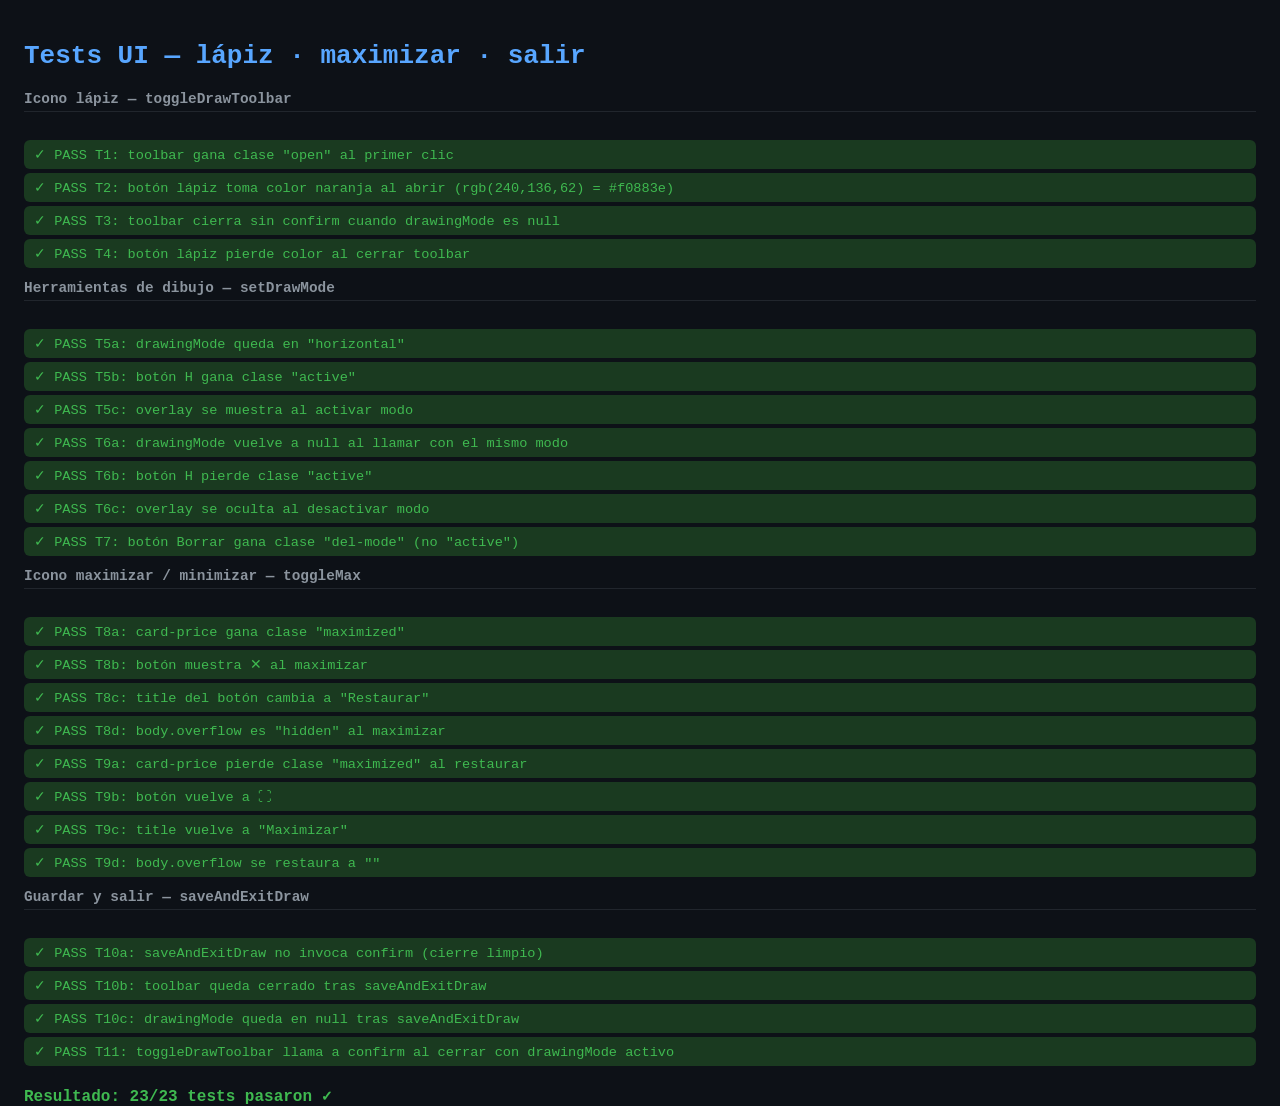
<file: tests/test_ui.html>
<!DOCTYPE html>
<html lang="es">
<head>
  <meta charset="UTF-8">
  <title>Tests UI — lápiz · maximizar · salir</title>
  <style>
    body { font-family: monospace; background: #0d1117; color: #e6edf3; padding: 24px; margin: 0; }
    h1   { color: #58a6ff; margin-bottom: 20px; }
    .suite { margin-bottom: 28px; }
    .suite h2 { color: #8b949e; font-size: 0.9rem; border-bottom: 1px solid #21262d; padding-bottom: 4px; margin-bottom: 10px; }
    .result { padding: 6px 10px; border-radius: 6px; margin: 4px 0; font-size: 0.85rem; }
    .pass   { background: #1a3a20; color: #3fb950; }
    .fail   { background: #3a1a1a; color: #da3633; }
    #summary { margin-top: 20px; font-weight: bold; font-size: 1rem; }
    /* Mock styles necesarios para las funciones bajo test */
    #draw-toolbar { display: none; align-items: center; }
    #draw-toolbar.open { display: flex; }
    .draw-btn.active  { background: #1a3a20; border-color: #3fb950; color: #3fb950; }
    .draw-btn.del-mode{ background: #3a1a1a; border-color: #da3633; color: #da3633; }
    .chart-card.maximized { position: fixed; inset: 0; z-index: 200; }
    /* Hide mock DOM from view */
    #mock-dom { display: none; }
  </style>
</head>
<body>
<h1>Tests UI — lápiz · maximizar · salir</h1>
<div id="output"></div>
<div id="summary"></div>

<!-- ── Mock DOM ──────────────────────────────────────────────── -->
<div id="mock-dom">
  <button id="btn-draw-toggle"></button>
  <div id="draw-toolbar">
    <button class="draw-btn" id="db-h"></button>
    <button class="draw-btn" id="db-v"></button>
    <button class="draw-btn" id="db-t"></button>
    <button class="draw-btn" id="db-del"></button>
  </div>
  <div id="chart-overlay" style="display:none;"></div>
  <svg id="drawing-svg" style="pointer-events:none;"></svg>
  <span id="draw-hint"></span>
  <input type="color" id="draw-color" value="#f1c40f">

  <div class="chart-card" id="card-price">
    <button class="max-btn" title="Maximizar">⛶</button>
  </div>
  <div class="chart-card" id="card-rsi">
    <button class="max-btn" title="Maximizar">⛶</button>
  </div>
</div>

<!-- ── Funciones bajo test (extraídas de index.html) ─────────── -->
<script>
  // ── Estado compartido (igual que index.html) ──
  let drawingMode       = null;
  let pendingTrendPoint = null;
  let savedDrawings     = [];
  let selectedId        = null;

  const svgEl      = document.getElementById('drawing-svg');
  const overlayEl  = document.getElementById('chart-overlay');
  const colorInput = document.getElementById('draw-color');
  const hintEl     = document.getElementById('draw-hint');

  const DRAW_HINTS = {
    horizontal: 'Clic para colocar línea horizontal',
    vertical:   'Clic para colocar línea vertical',
    trend:      'Clic punto 1 — luego clic punto 2',
    delete:     'Clic sobre una línea para borrarla',
  };

  // ── Mock de chartMap (solo necesitamos applyOptions) ──
  const mockChart = { height: 0, applyOptions(o) { this.height = o.height ?? this.height; } };
  const chartMap = {
    'chart-price': mockChart,
    'chart-rsi':   { ...mockChart },
  };

  function redrawLines() { /* no-op en tests */ }

  // ── Copia exacta de toggleDrawToolbar + saveAndExitDraw (del plan) ──
  function toggleDrawToolbar() {
    const tb = document.getElementById('draw-toolbar');
    const isOpen = tb.classList.contains('open');
    if (isOpen && drawingMode) {
      if (!confirm('¿Salir del modo de dibujo? Los trazos ya guardados se conservan.')) return;
    }
    tb.classList.toggle('open');
    document.getElementById('btn-draw-toggle').style.color = tb.classList.contains('open') ? '#f0883e' : '';
    if (!tb.classList.contains('open')) setDrawMode(null);
  }

  function saveAndExitDraw() {
    setDrawMode(null);
    toggleDrawToolbar();
  }

  // ── Copia exacta de setDrawMode ──
  function setDrawMode(mode) {
    drawingMode = drawingMode === mode ? null : mode;
    pendingTrendPoint = null;
    ['h','v','t','del'].forEach(k => document.getElementById('db-'+k)?.classList.remove('active','del-mode'));
    const map = { horizontal:'db-h', vertical:'db-v', trend:'db-t', delete:'db-del' };
    if (drawingMode && map[drawingMode]) {
      const btn = document.getElementById(map[drawingMode]);
      btn.classList.add(drawingMode === 'delete' ? 'del-mode' : 'active');
    }
    overlayEl.style.display   = drawingMode ? 'block' : 'none';
    svgEl.style.pointerEvents = drawingMode === 'delete' ? 'all' : 'none';
    hintEl.textContent        = drawingMode ? DRAW_HINTS[drawingMode] : '';
    overlayEl.style.cursor    = drawingMode === 'delete' ? 'default' : 'crosshair';
    redrawLines();
  }

  // ── Copia exacta de toggleMax ──
  function toggleMax(cardId, chartId, normalH) {
    const card  = document.getElementById(cardId);
    const chart = chartMap[chartId];
    const btn   = card.querySelector('.max-btn[title="Maximizar"]') || card.querySelector('.max-btn');
    const isMax = card.classList.toggle('maximized');

    if (isMax) {
      btn.textContent = '✕';
      btn.title = 'Restaurar';
      document.body.style.overflow = 'hidden';
      chart.applyOptions({ height: window.innerHeight - 80 });
      document._maxEsc = e => { if (e.key === 'Escape' && !drawingMode && !selectedId) toggleMax(cardId, chartId, normalH); };
      document.addEventListener('keydown', document._maxEsc);
    } else {
      btn.textContent = '⛶';
      btn.title = 'Maximizar';
      document.body.style.overflow = '';
      chart.applyOptions({ height: normalH });
      if (document._maxEsc) document.removeEventListener('keydown', document._maxEsc);
    }
  }
</script>

<!-- ── Runner de tests ───────────────────────────────────────── -->
<script>
  let passed = 0, failed = 0;
  const out = document.getElementById('output');

  function assert(condition, msg) {
    const div = document.createElement('div');
    div.className = 'result ' + (condition ? 'pass' : 'fail');
    div.textContent = (condition ? '✓ PASS' : '✗ FAIL') + '  ' + msg;
    out.appendChild(div);
    condition ? passed++ : failed++;
  }

  function suite(name) {
    const h2 = document.createElement('h2');
    h2.textContent = name;
    const s = document.createElement('div');
    s.className = 'suite';
    s.appendChild(h2);
    out.appendChild(s);
    // redirige assert al suite activo
    return { el: s };
  }

  function reset() {
    // Limpia estado entre tests
    drawingMode = null;
    pendingTrendPoint = null;
    selectedId = null;
    document.getElementById('draw-toolbar').classList.remove('open');
    document.getElementById('btn-draw-toggle').style.color = '';
    overlayEl.style.display = 'none';
    ['h','v','t','del'].forEach(k => document.getElementById('db-'+k).classList.remove('active','del-mode'));
    document.getElementById('card-price').classList.remove('maximized');
    document.getElementById('card-rsi').classList.remove('maximized');
    const priceBtn = document.querySelector('#card-price .max-btn');
    priceBtn.textContent = '⛶'; priceBtn.title = 'Maximizar';
    document.body.style.overflow = '';
  }

  // ─────────────────────────────────────────────────────────────
  //  Suite 1: Icono lápiz — toggleDrawToolbar
  // ─────────────────────────────────────────────────────────────
  suite('Icono lápiz — toggleDrawToolbar');

  // T1: abrir toolbar
  reset();
  toggleDrawToolbar();
  assert(document.getElementById('draw-toolbar').classList.contains('open'), 'T1: toolbar gana clase "open" al primer clic');

  // T2: color del botón lápiz al abrir
  assert(document.getElementById('btn-draw-toggle').style.color === 'rgb(240, 136, 62)',
    'T2: botón lápiz toma color naranja al abrir (rgb(240,136,62) = #f0883e)');

  // T3: cerrar toolbar sin drawingMode activo → no pide confirm (no hay modo activo)
  reset();
  toggleDrawToolbar(); // abre
  // drawingMode sigue null → al volver a llamar debe cerrar sin interrupciones
  toggleDrawToolbar(); // cierra
  assert(!document.getElementById('draw-toolbar').classList.contains('open'), 'T3: toolbar cierra sin confirm cuando drawingMode es null');

  // T4: color del botón vuelve a vacío al cerrar
  assert(document.getElementById('btn-draw-toggle').style.color === '', 'T4: botón lápiz pierde color al cerrar toolbar');

  // ─────────────────────────────────────────────────────────────
  //  Suite 2: setDrawMode — activación de herramientas
  // ─────────────────────────────────────────────────────────────
  suite('Herramientas de dibujo — setDrawMode');

  // T5: activar modo horizontal
  reset();
  toggleDrawToolbar(); // abre toolbar
  setDrawMode('horizontal');
  assert(drawingMode === 'horizontal', 'T5a: drawingMode queda en "horizontal"');
  assert(document.getElementById('db-h').classList.contains('active'), 'T5b: botón H gana clase "active"');
  assert(overlayEl.style.display === 'block', 'T5c: overlay se muestra al activar modo');

  // T6: desactivar modo (llamar con mismo mode lo apaga)
  setDrawMode('horizontal');
  assert(drawingMode === null, 'T6a: drawingMode vuelve a null al llamar con el mismo modo');
  assert(!document.getElementById('db-h').classList.contains('active'), 'T6b: botón H pierde clase "active"');
  assert(overlayEl.style.display === 'none', 'T6c: overlay se oculta al desactivar modo');

  // T7: modo delete usa clase del-mode en lugar de active
  reset();
  toggleDrawToolbar();
  setDrawMode('delete');
  assert(document.getElementById('db-del').classList.contains('del-mode'), 'T7: botón Borrar gana clase "del-mode" (no "active")');

  // ─────────────────────────────────────────────────────────────
  //  Suite 3: Icono maximizar / minimizar — toggleMax
  // ─────────────────────────────────────────────────────────────
  suite('Icono maximizar / minimizar — toggleMax');

  // T8: maximizar card-price
  reset();
  toggleMax('card-price', 'chart-price', 380);
  const cardPrice = document.getElementById('card-price');
  const maxBtn    = cardPrice.querySelector('.max-btn');
  assert(cardPrice.classList.contains('maximized'), 'T8a: card-price gana clase "maximized"');
  assert(maxBtn.textContent === '✕',                'T8b: botón muestra ✕ al maximizar');
  assert(maxBtn.title === 'Restaurar',              'T8c: title del botón cambia a "Restaurar"');
  assert(document.body.style.overflow === 'hidden', 'T8d: body.overflow es "hidden" al maximizar');

  // T9: restaurar (segunda llamada = toggle off)
  toggleMax('card-price', 'chart-price', 380);
  assert(!cardPrice.classList.contains('maximized'), 'T9a: card-price pierde clase "maximized" al restaurar');
  assert(maxBtn.textContent === '⛶',                'T9b: botón vuelve a ⛶');
  assert(maxBtn.title === 'Maximizar',               'T9c: title vuelve a "Maximizar"');
  assert(document.body.style.overflow === '',        'T9d: body.overflow se restaura a ""');

  // ─────────────────────────────────────────────────────────────
  //  Suite 4: saveAndExitDraw — botón Guardar y salir
  // ─────────────────────────────────────────────────────────────
  suite('Guardar y salir — saveAndExitDraw');

  // T10: saveAndExitDraw cierra toolbar y limpia drawingMode sin confirm
  reset();
  // Simular confirm para asegurarnos de que NO se llama
  let confirmCalled = false;
  const originalConfirm = window.confirm;
  window.confirm = (...args) => { confirmCalled = true; return true; };

  toggleDrawToolbar();        // abre
  setDrawMode('vertical');    // activa un modo
  saveAndExitDraw();          // debe cerrar sin pedir confirm

  window.confirm = originalConfirm; // restaurar

  assert(!confirmCalled,
    'T10a: saveAndExitDraw no invoca confirm (cierre limpio)');
  assert(!document.getElementById('draw-toolbar').classList.contains('open'),
    'T10b: toolbar queda cerrado tras saveAndExitDraw');
  assert(drawingMode === null,
    'T10c: drawingMode queda en null tras saveAndExitDraw');

  // T11: toggleDrawToolbar SÍ pide confirm cuando drawingMode está activo
  reset();
  let confirmCalledOnClose = false;
  window.confirm = (...args) => { confirmCalledOnClose = true; return true; };

  toggleDrawToolbar();       // abre
  setDrawMode('trend');      // activa modo
  toggleDrawToolbar();       // intento de cerrar con modo activo

  window.confirm = originalConfirm;

  assert(confirmCalledOnClose,
    'T11: toggleDrawToolbar llama a confirm al cerrar con drawingMode activo');

  // ─────────────────────────────────────────────────────────────
  //  Resumen
  // ─────────────────────────────────────────────────────────────
  const total = passed + failed;
  const sumEl = document.getElementById('summary');
  sumEl.style.color = failed === 0 ? '#3fb950' : '#da3633';
  sumEl.textContent = `Resultado: ${passed}/${total} tests pasaron${failed > 0 ? ' — ' + failed + ' fallo(s)' : ' ✓'}`;
</script>
</body>
</html>
</file>
